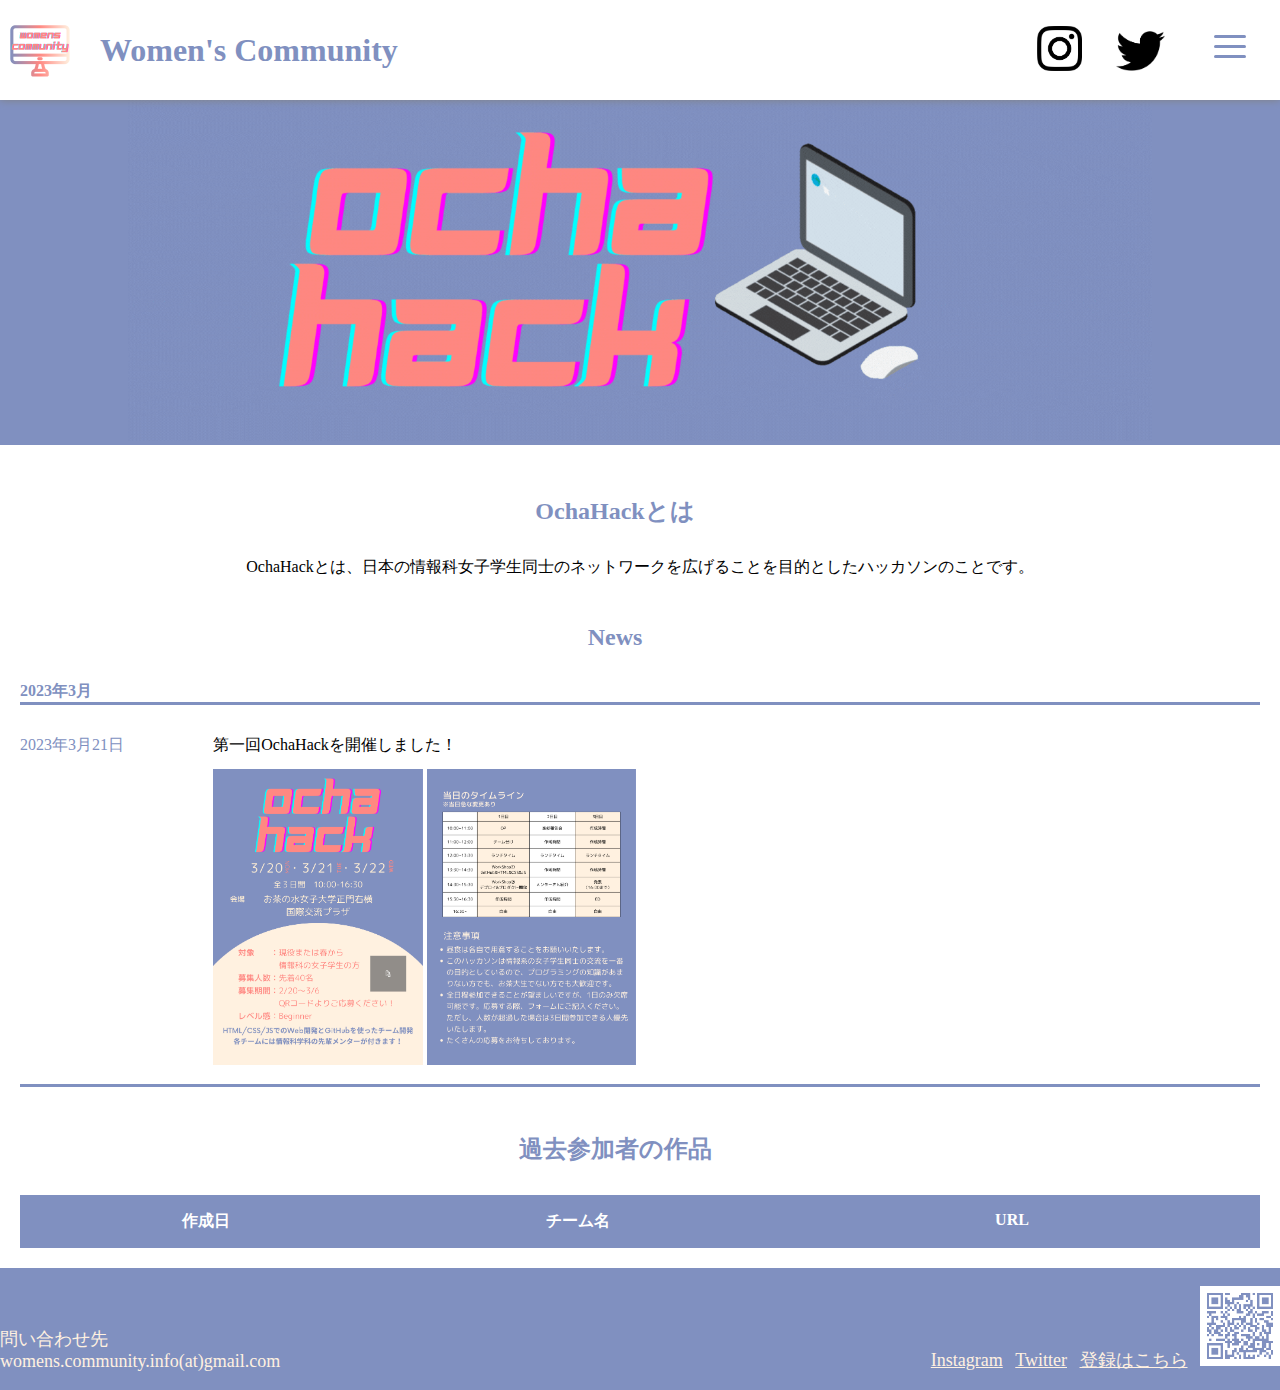
<file: ochahack.html>
<!DOCTYPE html>
<html lang="ja">

  <head>
    <meta charset="UTF-8">
    <meta http-equiv="X-UA-Compatible" content="IE=edge">
    <meta name="viewport" content="width=device-width, initial-scale=1.0">
    <title>OchaHackとは</title>

    <link rel="stylesheet" href="css/style.css">
    <link rel="stylesheet" href="css/ochahack.css">

    <script src="js/samp.js"></script>
  </head>

  <body>
    <header>
      <a href="index.html">
        <img src="images/WC-logo.png" alt="Womens Community" width="80px">
      </a>
      <h1 class="header-title">Women's Community</h1>

      <nav class="sns">
        <a href="https://www.instagram.com/womens_community__/">
          <img src="images/IG-b.png" alt="インスタ" height="45px"></a>
        <a href="https://twitter.com/WomensCommunit2">
          <img src="images/TW-black.png" alt="ツイッター" height="40px"></a>
      </nav>
      <div class="menubtn"><span></span><span></span><span></span></div>
      <nav class="g-nav">
        <ul>
          <li><a href="member.html">member</a></li>
          <li><a href="ochahack.html">ochahack</a></li>
          <li><a href="history.html">history</a></li>
          <li><a href="others.html">others</a></li>
        </ul>
      </nav>
    </header>

    <div class="main-header">
      <img src="images/ochahack/TW-head1.gif" alt="Twitterのヘッダー" width="80%">
    </div>

    <div class="main">
      <div class="intro">
        <div class="sub-title">OchaHackとは</div>
        <p>OchaHackとは、日本の情報科女子学生同士のネットワークを広げることを目的としたハッカソンのことです。</p>
      </div>
      <div class="news">
        <div class="sub-title">News</div>
        <div class="date">2023年3月</div>
        <div class="news-list">
          <ul>
            <li>
              <div class="detail-date">
                2023年3月21日
              </div>
              <div class="detail-intro">
                第一回OchaHackを開催しました！
                <br>
                <img src="images/ochahack/paper1.png" alt="第一回OchaHackを開催しました！" width="20%">
                <img src="images/ochahack/paper2.png" alt="第一回OchaHackを開催しました！" width="20%">
              </div>
            </li>
          </ul>
        </div>
      </div>
      <div class="works">
        <div class="sub-title">過去参加者の作品</div>
        <div class="record">
        </div>

        <div class="m-title">
          <p width="20%" id="m1">作成日</p>
          <p width="20%" id="m2">チーム名</p>
          <p width="30%" id="m3">URL</p>
        </div>

        <!-- <table border="1" bordercolor="#8090C0">
                    <tr>
                        <th width="20%">作成日</th>
                        <th width="20%">チーム名</th>
                        <th width="30%">URL</th>
                        <th width="30%">Github</th>
                    </tr> -->

        <section class="product">
          <div class="inner-block">
            <ul class="product-list">
              <li class="product-item js-based">
                <div class="product-data">
                  <div class="colors">
                    <div class="color js-based" color="white">
                    </div>
                  </div>
                  <div class="d">
                    <div id="m1">
                      <p class="work-date"></p>
                    </div>
                    <div id="m2"><a href="/" id="git-url">
                        <p class="team"></p>
                      </a></div>
                    <div id="m3"><a href="/" id="name-url">
                        <p class="name"></p>
                      </a></div>
                  </div>
                  <!-- <a href="/" id="git-url"><p class="git"></p></a> -->
                </div>
              </li>
            </ul>
          </div>
        </section>
        <!-- </table> -->
      </div>

    </div>

    <footer>
      <div class="contact">
        <p>問い合わせ先<br>
          womens.community.info(at)gmail.com</p>
      </div>
      <div class="footer-right">
        <ul class="footer__navi">
          <li><a href="https://www.instagram.com/womens_community__/">Instagram</a></li>
          <li><a href="https://twitter.com/WomensCommunit2">Twitter</a></li>
          <li class="resister">
            <a href="https://forms.gle/yhFkMnJPcYpVgyN38">
              登録はこちら
            </a>
          </li>
          <li> <img src="images/qrcode-v.png" alt="QRコード" width="80px"></li>
        </ul>
      </div>
    </footer>
    <script src="https://code.jquery.com/jquery-3.4.1.min.js"
      integrity="sha256-CSXorXvZcTkaix6Yvo6HppcZGetbYMGWSFlBw8HfCJo=" crossorigin="anonymous"></script>
    <script src="js/script.js"></script>
  </body>

</html>
</file>
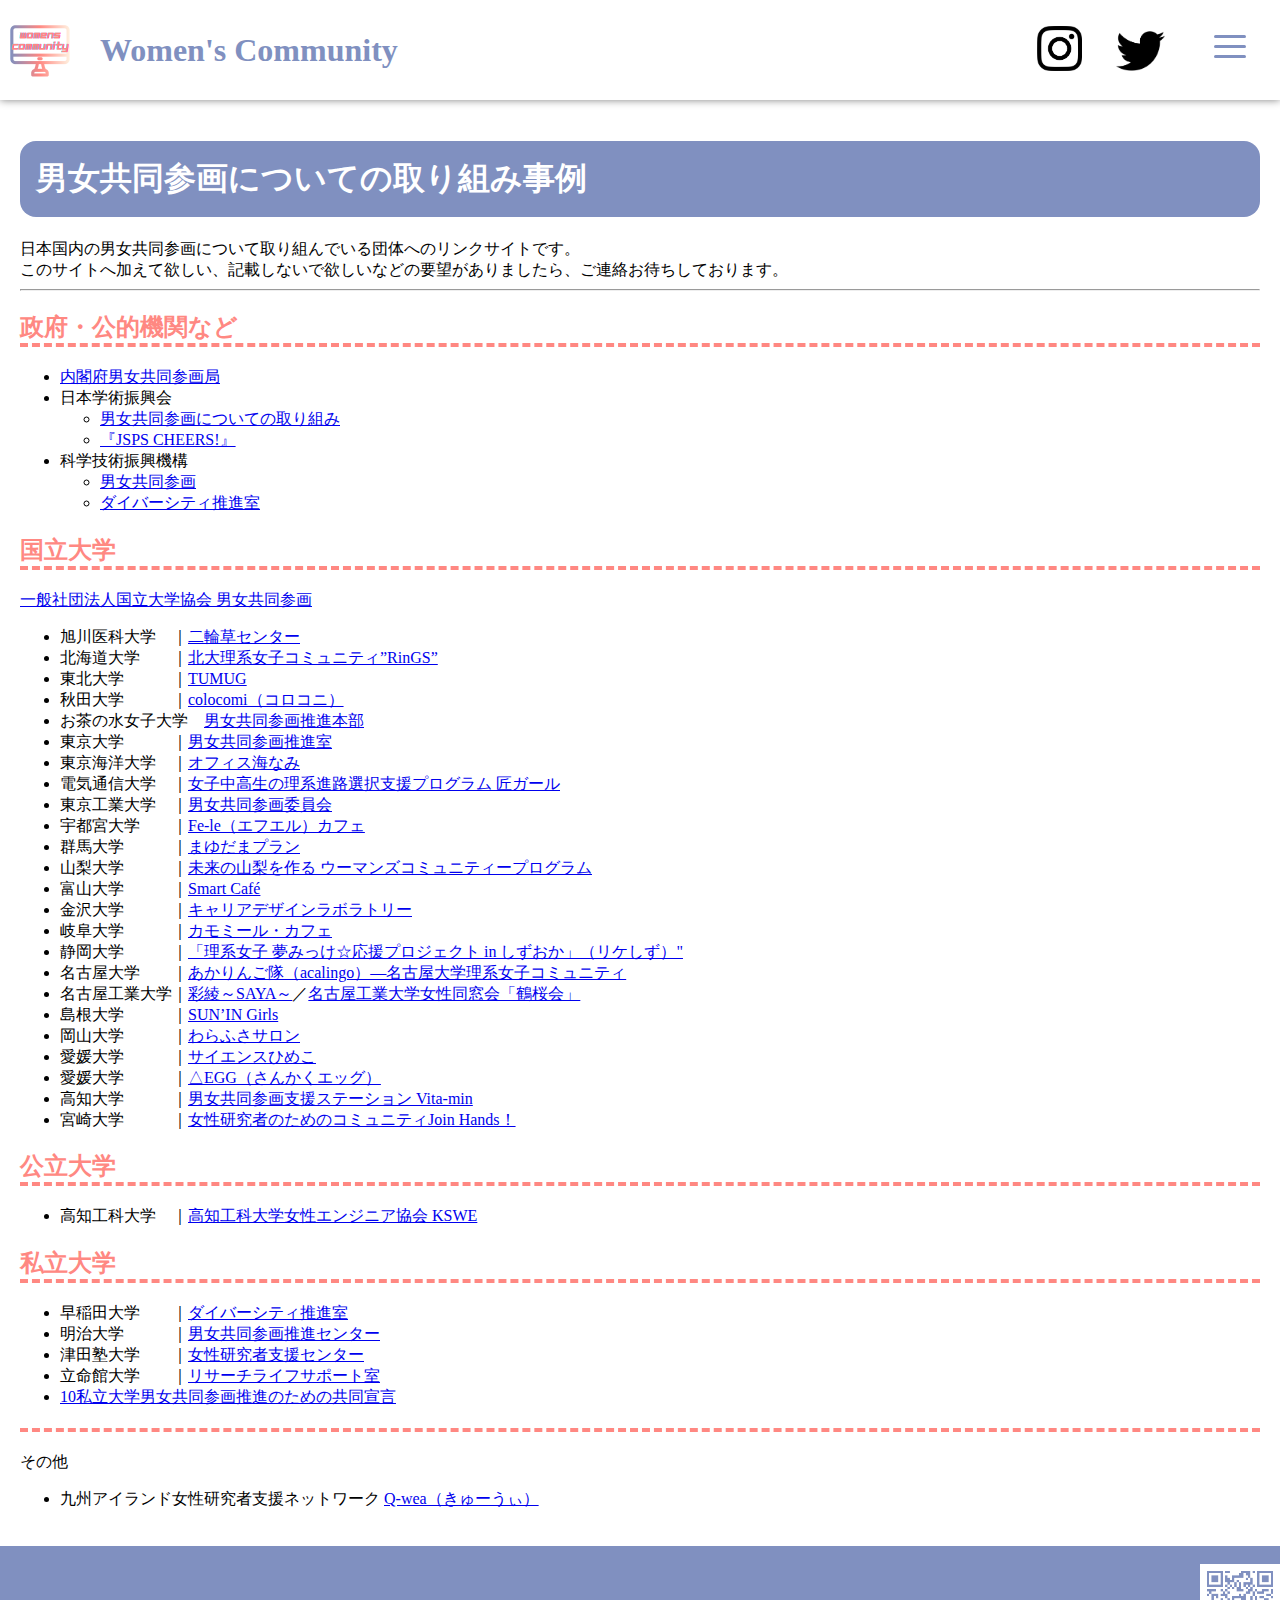
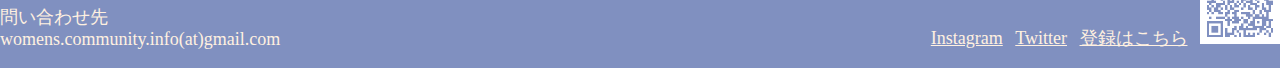
<file: others.html>
<!DOCTYPE html>
<html lang="ja">

  <head>
    <meta charset="UTF-8">
    <meta http-equiv="X-UA-Compatible" content="IE=edge">
    <meta name="viewport" content="width=device-width, initial-scale=1.0">
    <title>男女共同参画についての取り組み事例</title>
    <link rel="stylesheet" href="css/style.css">
    <link rel="stylesheet" href="css/member.css">
  </head>

  <body>
    <header>
      <a href="index.html">
        <img src="images/WC-logo.png" alt="Womens Community" width="80px">
      </a>
      <h1 class="header-title">Women's Community</h1>

      <nav class="sns">
        <a href="https://www.instagram.com/womens_community__/">
          <img src="images/IG-b.png" alt="インスタ" height="45px"></a>
        <a href="https://twitter.com/WomensCommunit2">
          <img src="images/TW-black.png" alt="ツイッター" height="40px"></a>
      </nav>
      <div class="menubtn"><span></span><span></span><span></span></div>
      <nav class="g-nav">
        <ul>
          <li><a href="member.html">member</a></li>
          <li><a href="ochahack.html">ochahack</a></li>
          <li><a href="history.html">history</a></li>
          <li><a href="others.html">others</a></li>
        </ul>
      </nav>
    </header>

    <div class="main">
      <h1 class="member-title">男女共同参画についての取り組み事例</h1>

      日本国内の男女共同参画について取り組んでいる団体へのリンクサイトです。<br>
      このサイトへ加えて欲しい、記載しないで欲しいなどの要望がありましたら、ご連絡お待ちしております。
      <hr>
      <h2 class="sub-member-title">政府・公的機関など</h2>
      <ul>
        <li><a href="https://www.gender.go.jp/">内閣府男女共同参画局</a></li>
        <li>日本学術振興会</li>
        <ul>
          <li><a href="https://www.jsps.go.jp/j-gender_equality/index.html">男女共同参画についての取り組み</a></li>
          <li><a href="https://cheers.jsps.go.jp/">『JSPS CHEERS!』</a></li>
        </ul>
        <li>科学技術振興機構</li>
        <ul>
          <li><a href="https://www.jst.go.jp/gender/">男女共同参画</a></li>
          <li><a href="https://www.jst.go.jp/diversity/index.html">ダイバーシティ推進室</a></li>
        </ul>
      </ul>

      <h2 class="sub-member-title">国立大学</h2> <a href="https://www.janu.jp/janu/gender/">一般社団法人国立大学協会 男女共同参画</a>
      <ul>
        <li>旭川医科大学　｜<a href="https://www.asahikawa-med.ac.jp/hospital/nirinsou/introduction/intro_top.html">二輪草センター</a>
        </li>
        <li>北海道大学　　｜<a href="https://reed.synfoster.hokudai.ac.jp/activities/networking/rings/">北大理系女子コミュニティ”RinGS”</a>
        </li>
        <li>東北大学　　　｜<a href="http://tumug.tohoku.ac.jp/">TUMUG</a></li>
        <li>秋田大学　　　｜<a href="https://www.akita-u.ac.jp/coloconi/">colocomi（コロコニ）</a></li>
        <li>お茶の水女子大学　<a href="https://www.ocha.ac.jp/danjo/">男女共同参画推進本部 </a></li>
        <li>東京大学　　　｜<a href="https://www.u-tokyo.ac.jp/kyodo-sankaku/ja/index.html">男女共同参画推進室</a></li>
        <li>東京海洋大学　｜<a href="https://www.kaiyodai.ac.jp/uminami/support/uminami.html">オフィス海なみ</a></li>
        <li>電気通信大学　｜<a href="http://www.ge.uec.ac.jp/girl/">女子中高生の理系進路選択支援プログラム 匠ガール</a></li>
        <li>東京工業大学　｜<a href="https://www.t.u-tokyo.ac.jp/soe/diversity/gender">男女共同参画委員会</a></li>
        <li>宇都宮大学　　｜<a href="http://kyodo-sankaku.utsunomiya-u.ac.jp/socialwork/felecafe.html">Fe-le（エフエル）カフェ</a>
        </li>
        <li>群馬大学　　　｜<a href="https://kyodo-sankaku.gunma-u.ac.jp/diversity/">まゆだまプラン</a></li>
        <li>山梨大学　　　｜<a href="https://yamanashi-wocommu.com/">未来の山梨を作る ウーマンズコミュニティープログラム</a></li>
        <li>富山大学　　　｜<a href="http://www3.u-toyama.ac.jp/danjo/news/2021/04/2020smartcafe-archive.html">Smart
            Café</a></li>
        <li>金沢大学　　　｜<a href="https://cdl.w3.kanazawa-u.ac.jp/hwrn/index.html">キャリアデザインラボラトリー</a></li>
        <li>岐阜大学　　　｜<a href="https://www1.gifu-u.ac.jp/~sankaku/cafe/">カモミール・カフェ</a></li>
        <li>静岡大学　　　｜<a href="https://www.rikeshizu.sankaku.shizuoka.ac.jp/message">「理系女子 夢みっけ☆応援プロジェクト in
            しずおか」（リケしず）"</a> </a></li>
        <li>名古屋大学　　｜<a
            href="http://www.kyodo-sankaku.provost.nagoya-u.ac.jp/acalingo/about_acalingo.html">あかりんご隊（acalingo）―名古屋大学理系女子コミュニティ</a>
        </li>
        <li>名古屋工業大学｜<a href="https://diversity.web.nitech.ac.jp/next-generation/susume.html#03">彩綾～SAYA～</a>／<a
            href="https://kakuoukai.web.nitech.ac.jp/">名古屋工業大学女性同窓会「鶴桜会」</a></li>
        <li>島根大学　　　｜<a href="https://diversity.shimane-u.ac.jp/project/sun-in-girls/">SUN’IN Girls</a></li>
        <li>岡山大学　　　｜<a href="https://www.okayama-u-diversity.jp/event/warafusa-salon/">わらふさサロン</a></li>
        <li>愛媛大学　　　｜<a href="http://hime.adm.ehime-u.ac.jp/student/science.php">サイエンスひめこ</a></li>
        <li>愛媛大学　　　｜<a href="http://hime.adm.ehime-u.ac.jp/student/egg.php">△EGG（さんかくエッグ）</a></li>
        <li>高知大学　　　｜<a href="http://www.kochi-u.ac.jp/sankaku/station/information.html">男女共同参画支援ステーション Vita-min</a>
        </li>
        <li>宮崎大学　　　｜<a href="https://join-hands.vss.miyazaki-u.ac.jp/about">女性研究者のためのコミュニティJoin Hands！</a></li>
      </ul>

      <h2 class="sub-member-title">公立大学</h2>
      <ul>
        <li>高知工科大学　｜<a href="http://www.kochi-tech.ac.jp/kswe/">高知工科大学女性エンジニア協会 KSWE</a></li>
      </ul>

      <h2 class="sub-member-title">私立大学</h2>
      <ul>
        <li>早稲田大学　　｜<a href="https://www.waseda.jp/inst/diversity/news/">ダイバーシティ推進室</a> </li>
        <li>明治大学　　　｜<a href="https://www.meiji.ac.jp/koho/diversity/index.html">男女共同参画推進センター</a></li>
        <li>津田塾大学　　｜<a href="http://cwr.tsuda.ac.jp/">女性研究者支援センター</a></li>
        <li>立命館大学　　｜<a href="http://www.ritsumei.ac.jp/research/rsupport/">リサーチライフサポート室</a></li>
        <li><a href="https://www.jwu.ac.jp/unv/about/sr/gender-equality/10university.html">10私立大学男女共同参画推進のための共同宣言</a>
        </li>
      </ul>

      <h2 class="sub-member-title"></h2>その他</h2>
      <ul>
        <li> 九州アイランド女性研究者支援ネットワーク <a href="http://www.miyazaki-u.ac.jp/kiyohana/qwea/aboutus.html">Q-wea（きゅーうぃ）</a>
        </li>
      </ul>
    </div>

    <footer>
      <!-- class="md-flex md-justify-between" -->
      <div class="contact">
        <p>問い合わせ先<br>
          womens.community.info(at)gmail.com</p>
      </div>
      <div class="footer-right">
        <ul class="footer__navi">
          <li><a href="https://www.instagram.com/womens_community__/">Instagram</a></li>
          <li><a href="https://twitter.com/WomensCommunit2">Twitter</a></li>
          <li class="resister">
            <a href="https://forms.gle/yhFkMnJPcYpVgyN38">
              登録はこちら
            </a>
          </li>
          <li> <img src="images/qrcode-v.png" alt="QRコード" width="80px"></li>
        </ul>
      </div>
    </footer>

    <script src="https://code.jquery.com/jquery-3.4.1.min.js"
      integrity="sha256-CSXorXvZcTkaix6Yvo6HppcZGetbYMGWSFlBw8HfCJo=" crossorigin="anonymous"></script>
    <script src="js/script.js"></script>
  </body>

</html>
</file>
<file: css/style.css>
/*===========================================================*/
/* 全体の設定 */
/*===========================================================*/

body {
  margin: 0;
  padding: 0;
  height: 100%;
}

.main {
  padding: 20px;
}

header {
  display: flex;
  width: 100%;
  height: 100px;
  background-color: white;
  align-items: center;
  position: sticky;
  box-shadow: 0 0 8px gray;
}

.header-title {
  margin: 20px;
  color: #8090C0;
}

@media screen and (max-width:768px) {
  .header-title {
    margin: 0;
    color: #8090C0;
    scale: 0.8;
  }
}


/*===========================================================*/
/* SNS アイコン */
/*===========================================================*/

.sns {
  position: absolute;
  right: 100px;
  text-align: center;
}

.sns a {
  margin: 15px;
  scale: 0.8;
}

.sns a:hover {
  opacity: 0.5;
}

@media screen and (max-width:768px) {
  .sns a {
    display: none;
  }
}


/*===========================================================*/
/* メニューボタン(3本線が×に) */
/*===========================================================*/
.menubtn {
  position: absolute;
  z-index: 9999;
  /*ボタンを最前面に*/
  top: 20px;
  right: 10px;
  cursor: pointer;
  width: 70px;
  height: 70px;
}

/*×に変化*/
.menubtn span {
  display: inline-block;
  transition: all .4s;
  position: absolute;
  left: 14px;
  height: 3px;
  border-radius: 2px;
  background-color: #8090C0;
  width: 45%;
}

.menubtn span:nth-of-type(1) {
  top: 15px;
}

.menubtn span:nth-of-type(2) {
  top: 25px;
}

.menubtn span:nth-of-type(3) {
  top: 35px;
}

.menubtn.active span:nth-of-type(1) {
  top: 18px;
  left: 18px;
  transform: translateY(6px) rotate(-45deg);
  width: 40%;
}

.menubtn.active span:nth-of-type(2) {
  opacity: 0;
}

.menubtn.active span:nth-of-type(3) {
  top: 30px;
  left: 18px;
  transform: translateY(-6px) rotate(45deg);
  width: 40%;
}

/*===========================================================*/
/* クリックしたらナビが上から下に出現 */
/*===========================================================*/

/*========= ナビゲーションのためのCSS ===============*/

.g-nav {
  /*position:fixed;にし、z-indexの数値を大きくして前面へ*/
  position: fixed;
  z-index: 999;
  top: -100%;
  width: 100%;
  height: 70%;
  background: linear-gradient(45deg, #8090C0, #FF8882);
  transition: all 0.6s;
  opacity: 0.9;
}

/*アクティブクラスがついたら位置を0に*/
.g-nav.panelactive {
  top: 0;
}

/*横幅が768px以下になった際の指定*/
@media only screen and (max-width: 599px) {

  #g-nav,
  #g-nav.panelactive #g-nav-list {
    width: 100%;
  }
}

/*ナビゲーション*/
.g-nav ul {
  /*ナビゲーション天地中央揃え*/
  position: absolute;
  z-index: 999;
  top: 50%;
  left: 50%;
  transform: translate(-50%, -50%);
  padding: 0;
}

/*リストのレイアウト設定*/

.g-nav li {
  list-style: none;
  text-align: center;
}

.g-nav li a {
  color: black;
  text-decoration: none;
  padding: 10px;
  display: block;
  text-transform: uppercase;
  letter-spacing: 0.1em;
  font-weight: bold;
  transition: all .5s;
}

.g-nav li a:hover {
  color: #3f3f3f;
  scale: 1.2;
}


/*===========================================================*/
/* フッター */
/*===========================================================*/

footer {
  display: flex;
  justify-content: space-between;
  height: auto;
  width: 100%;
  background: #8090C0;
  font-size: large;
}

.contact {
  color: #FFF1E0;
  display: flex;
  align-items: flex-end;
}

.footer-right {
  align-items: flex-end;
  display: flex;
}

.footer__navi {
  padding: 0;
}

.footer__navi li {
  display: inline-block;
}

.footer__navi li a {
  color: #FFF1E0;
}

.footer__navi li a:hover {
  color: rgb(197, 192, 192);
}

.footer__navi li:not(:last-child) {
  margin-right: 8px;
}


@media (max-width: 830px) {
  footer {
    justify-content: center;
    display: grid;
    height: auto;
  }

  .footer-right li {
    align-items: start;
  }

  .footer-right img {
    display: none;
  }
}

.sub-title {
  font-size: 25px;
  text-align: center;
  color: #FF8882;
  position: relative;
  width: 50%;
  margin-right: auto;
  margin-left: auto;
  z-index: -1;
}

/*===========================================================*/
/* トップページ */
/*===========================================================*/

.top-sub-title {
  font-size: 25px;
  text-align: center;
  color: #FF8882;
  position: relative;
  width: 100%;
  margin-right: auto;
  margin-left: auto;
  display: flex;
  list-style: none;
  z-index: -1;
  justify-content: center;
  padding: 0;
}

.li2 {
  padding: 0px 30px;
}

.li1 span {
  display: inline-block;
  background-color: #FF8882;
  width: 100px;
  height: 1px;
  line-height: 2em;
}

.intro {
  text-align: center;
}

/*スマホ用*/
@media screen and (max-width:768px) {

  .li2 {
    width: 100%;
  }

  .li1 span {
    display: none;
  }
}
</file>
<file: css/ochahack.css>
/* 
#8090C0 : 紫
#FF8882 ：ピンク
#FFF1E0 : ベージュ 
*/

/*===========================================================*/
/* タイトル系 */
/*===========================================================*/
.sub-title {
    width: 75%;
    color: #8090C0;
    font-weight: bold;
    font-size: 1.5em;
    padding: 30px 50px 0px 0px;
    margin-bottom: 30px;
    z-index: -1;
}

.date {
    color: #8090C0;
    font-weight: bold;
    font-size: 1.0em;
    border-bottom: #8090C0 3px solid;
}

/*===========================================================*/
/* 中身のヘッダー */
/*===========================================================*/
.main-header {
    background-color: #8090C0;
    text-align: center;
}

/*===========================================================*/
/* 中身 */
/*===========================================================*/

/* .news-list {
    display: flex;
    justify-content: space-between;
} */

.detail-date {
    width: 40%;
    margin-right: 10px;
    color: #8090C0;
    line-height: 3.0;
}

.detail-intro {
    line-height: 3.0;
}

.news-list li {
    display: flex;
    border-bottom: #8090C0 3px solid;
}

ul {
    padding: 0;
}

/* スマホ用 */
@media screen and (max-width:1060px) {

    .news-list li {
        display: block;
    }
}


/*===========================================================*/
/* Works */
/*===========================================================*/
/* table{
    border-collapse:collapse;
    margin: auto;
    width: 100%;
}
th{
    height: 50px;
    background-color: #8090C0;
    color: white;
    font-weight: bold;
}
td{
    height: 70px;
    text-align: center;
} */

.m-title {
    /* margin: 0px; */
    /* padding: 0px 20px 0px 20px; */
    /* justify-content: space-between; */
    /* align-items:stretch;  */
    display: flex;
    text-align: center;
    background-color: #8090C0;
    color: white;
    font-weight: bold;
}

.d {
    display: flex;
    text-align: center;
    /* justify-content: space-between; */
    /* align-items:stretch;  */
    border-bottom: #8090C0 1px solid;
    border-right: #8090C0 1px solid;
    border-left: #8090C0 1px solid;
    /* padding: 10px 20px 10px 20px; */
}

#m1 {
    width: 30%;
}

#m2 {
    width: 30%;
}

#m3 {
    width: 40%;
}


.js-based {
    display: none;
}

.product-item {
    list-style: none;
}

.product-list {
    margin: 0px;
}

/* .work-date{
    width:30%;
}
.team{
    width:30%;
}
.name{
    width:40%;
} */
</file>
<file: css/member.css>
.member-title {
    background: #8090C0;
    /*背景色*/
    padding: 0.5em;
    /*文字周りの余白*/
    color: white;
    /*文字を白に*/
    border-radius: 0.5em;
    /*角の丸み*/
    z-index: -1;
}

.sub-member-title {
    width: 100%;
    color: #FF8882;
    border-bottom: 4px dashed #FF8882;
    
    z-index: -1;
}
.count-size{
	font-size:3rem;
	font-weight: bold;
	color: #252C8C;
}
</file>
